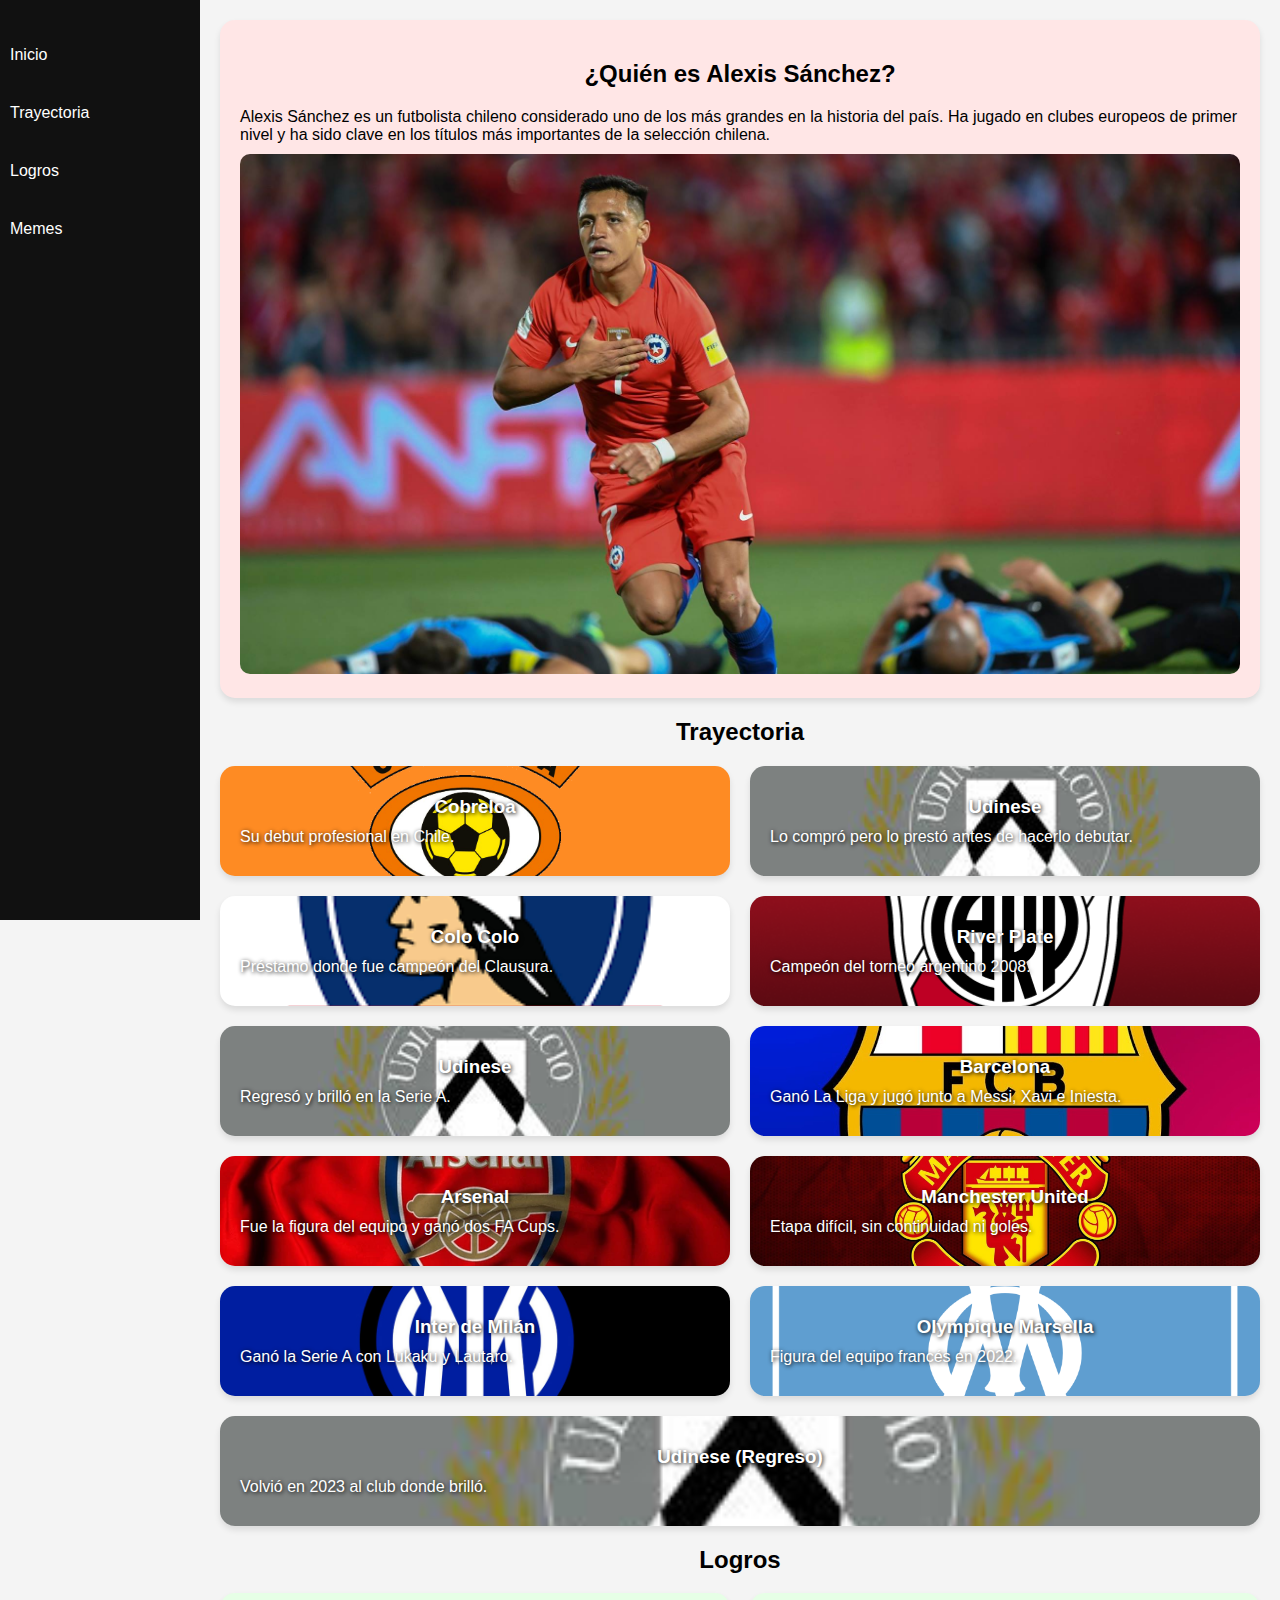
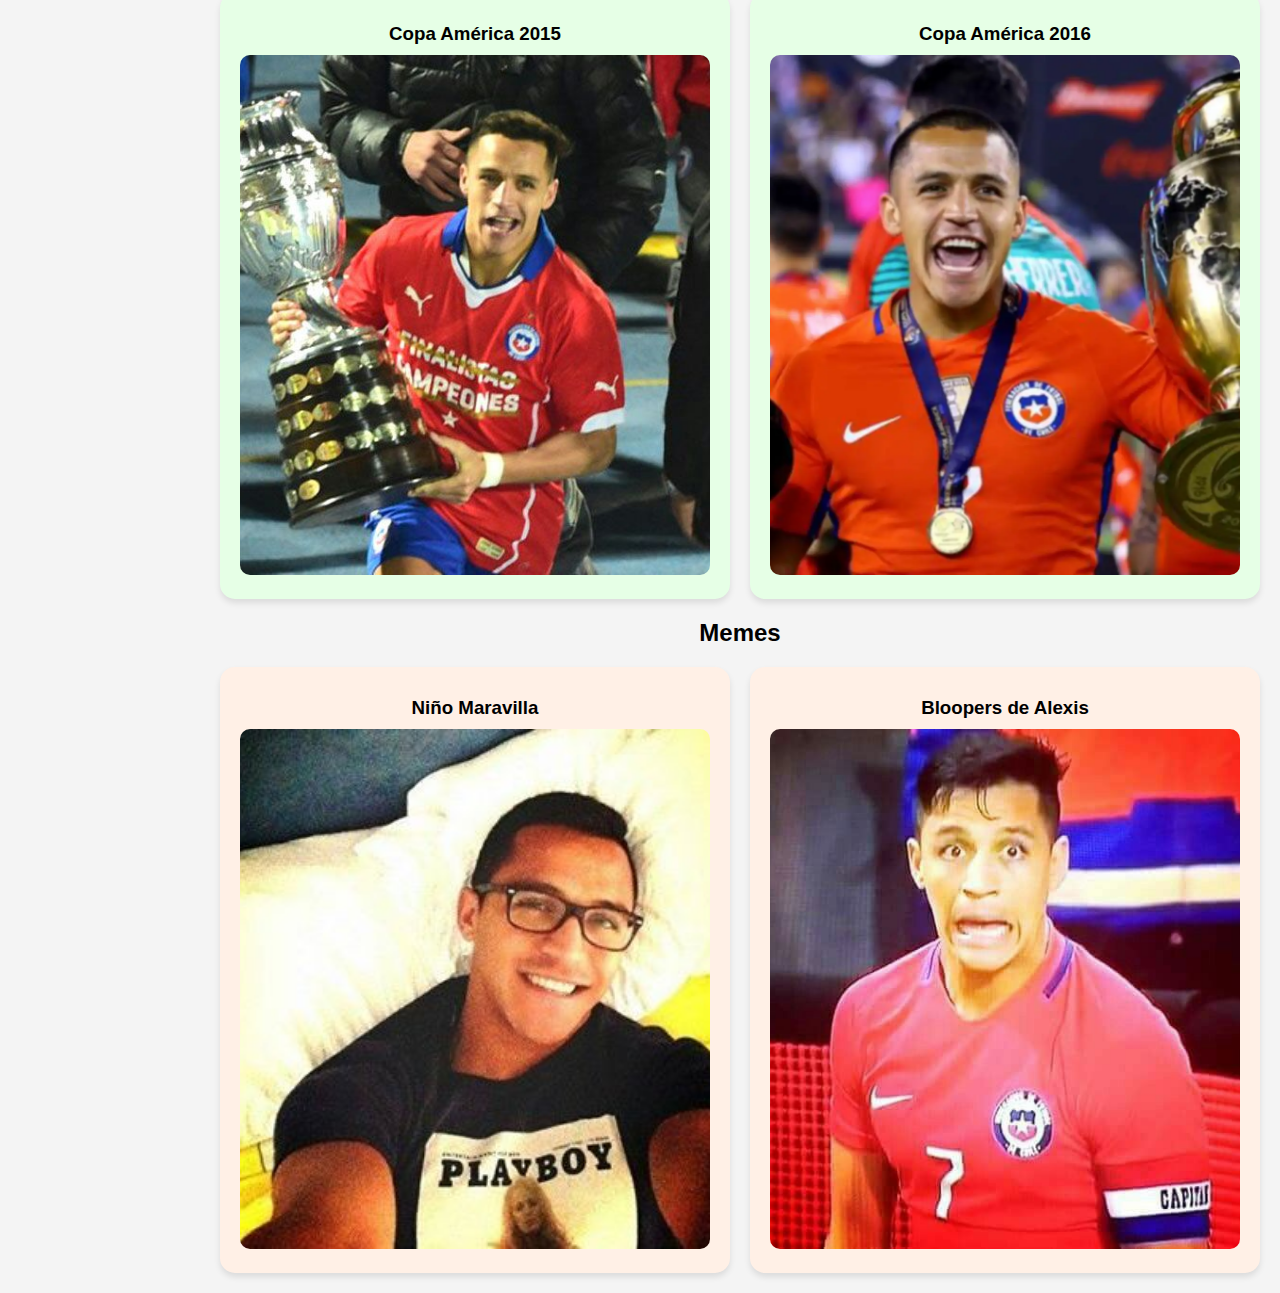
<file: roto/index.html>
<!DOCTYPE html>
<html lang="es">
<head>
  <meta charset="UTF-8">
  <meta name="viewport" content="width=device-width, initial-scale=1.0">
  <title>Alexis Sánchez - Trayectoria</title>
  <link rel="stylesheet" href="styles.css">
</head>
<body>

  <!-- Navegación lateral -->
  <nav>
    <ul>
      <li><a href="#inicio">Inicio</a></li>
      <li><a href="#trayectoria">Trayectoria</a></li>
      <li><a href="#logros">Logros</a></li>
      <li><a href="#memes">Memes</a></li>
    </ul>
  </nav>

  <!-- Contenido principal -->
  <main>

    <!-- Sección Inicio -->
    <section id="inicio">
      <div class="card">
        <h2>¿Quién es Alexis Sánchez?</h2>
        <p>Alexis Sánchez es un futbolista chileno considerado uno de los más grandes en la historia del país. Ha jugado en clubes europeos de primer nivel y ha sido clave en los títulos más importantes de la selección chilena.</p>
        <img src="img/Alexis-Sanchez.jpg" alt="Alexis celebrando un gol">
      </div>
    </section>

<section id="trayectoria">
<section id="trayectoria">
  <h2>Trayectoria</h2>
  <div class="galeria">
    <div class="card fondo cobreloa">
      <h3>Cobreloa</h3>
      <p>Su debut profesional en Chile.</p>
    </div>
    <div class="card fondo udinese">
      <h3>Udinese</h3>
      <p>Lo compró pero lo prestó antes de hacerlo debutar.</p>
    </div>
    <div class="card fondo colocolo">
      <h3>Colo Colo</h3>
      <p>Préstamo donde fue campeón del Clausura.</p>
    </div>
    <div class="card fondo river">
      <h3>River Plate</h3>
      <p>Campeón del torneo argentino 2008.</p>
    </div>
    <div class="card fondo udinese">
      <h3>Udinese</h3>
      <p>Regresó y brilló en la Serie A.</p>
    </div>
    <div class="card fondo barcelona">
      <h3>Barcelona</h3>
      <p>Ganó La Liga y jugó junto a Messi, Xavi e Iniesta.</p>
    </div>
    <div class="card fondo arsenal">
      <h3>Arsenal</h3>
      <p>Fue la figura del equipo y ganó dos FA Cups.</p>
    </div>
    <div class="card fondo manu">
      <h3>Manchester United</h3>
      <p>Etapa difícil, sin continuidad ni goles.</p>
    </div>
    <div class="card fondo inter">
      <h3>Inter de Milán</h3>
      <p>Ganó la Serie A con Lukaku y Lautaro.</p>
    </div>
    <div class="card fondo marsella">
      <h3>Olympique Marsella</h3>
      <p>Figura del equipo francés en 2022.</p>
    </div>
    
    <!-- ÚLTIMA TARJETA CENTRADA -->
    <div class="card fondo udinese2 ultima-tarjeta">
      <h3>Udinese (Regreso)</h3>
      <p>Volvió en 2023 al club donde brilló.</p>
    </div>
  </div>
</section>




    <!-- Sección Logros -->
    <section id="logros">
      <h2>Logros</h2>
      <div class="galeria">
        <div class="card">
          <h3>Copa América 2015</h3>
          <img src="img/Alecisgh.jpg" alt="Alexis levantando la copa 2015">
        </div>
        <div class="card">
          <h3>Copa América 2016</h3>
          <img src="img/Alexcis.webp" alt="Alexis celebrando en 2016">
        </div>
      </div>
    </section>

    <!-- Sección Memes -->
    <section id="memes">
      <h2>Memes</h2>
      <div class="galeria">
        <div class="card">
          <h3>Niño Maravilla</h3>
          <img src="img/Alecis (1).jpg" alt="Meme Niño Maravilla">
        </div>
        <div class="card">
          <h3>Bloopers de Alexis</h3>
          <img src="img/xd.jpg" alt="Meme blooper Alexis">
        </div>
      </div>
    </section>

  </main>

</body>
</html>
</file>
<file: roto/styles.css>
/* ==============================
   CONFIGURACIÓN GENERAL
================================= */
body {
  margin: 0;
  font-family: Arial, sans-serif;
  background-color: #f4f4f4;
  display: flex;
}

main {
  margin-left: 200px;
  padding: 20px;
  flex: 1;
}

h2, h3 {
  text-align: center;
}

/* ==============================
   NAVEGACIÓN LATERAL
================================= */
nav {
  position: fixed;
  height: 100vh;
  width: 200px;
  background-color: #111;
  padding-top: 20px;
}

nav ul {
  list-style: none;
  padding: 0;
}

nav ul li {
  margin-bottom: 20px;
}

nav ul li a {
  color: white;
  text-decoration: none;
  padding: 10px;
  display: block;
  transition: background 0.3s;
}

nav ul li a:hover {
  background-color: #333;
  cursor: pointer;
}

/* ==============================
   GALERÍA FLEXBOX
================================= */
.galeria {
  display: flex;
  flex-wrap: wrap;
  justify-content: space-between; /* Aquí usamos la propiedad que pediste */
  gap: 20px; /* Opcional: espacio entre filas */
}




/* ==============================
   TARJETAS GENERALES
================================= */
.card {
  background-color: white;
  padding: 20px;
  border-radius: 15px;
  box-shadow: 0 4px 6px rgba(0, 0, 0, 0.1);
  transition: transform 0.3s;
}

.card:hover {
  transform: scale(1.02);
  cursor: pointer;
}

/* Ajuste para tarjetas en galería: 2 por fila */
.galeria .card {
  flex: 1 1 calc(50% - 10px); /* 50% menos 10px para dejar espacio entre columnas */
  box-sizing: border-box;
  margin: 0; /* Quitamos el margen que separaba horizontalmente */
}

/* ==============================
   IMÁGENES INTERNAS
================================= */
.card img {
  width: 100%;
  height: 520px;
  object-fit: cover;
  border-radius: 10px;
}




/* ==============================
   COLORES POR SECCIÓN
================================= */
#inicio .card {
  background-color: #ffe6e6;
}

#trayectoria .card {
  background-color: #e6f7ff;
}

#logros .card {
  background-color: #e6ffe6;
}

#memes .card {
  background-color: #fff0e6;
}

/* ==============================
   FONDOS DE TARJETAS TRAYECTORIA
================================= */
.fondo {
  background-size: cover;
  background-position: center;
  color: white;
  text-shadow: 1px 1px 4px black;
}

/* ==============================
   FONDOS POR CLUB
================================= */
.cobreloa     { background-image: url('img/Cobreloalogo.png'); }
.udinese      { background-image: url('img/images.jfif'); }
.colocolo     { background-image: url('img/Colo.png'); }
.river        { background-image: url('img/rivers.png'); }
.barcelona    { background-image: url('img/barsa.jpg'); }
.arsenal      { background-image: url('img/Arsenalxd.webp'); }
.manu         { background-image: url('img/manchester.jpg'); }
.inter        { background-image: url('img/iner_1.jpg'); }
.marsella     { background-image: url('img/magsella.png'); }
.udinese2     { background-image: url('img/images.jfif'); }

/* ==============================
   TEXTO EN TARJETAS CON FONDO
================================= */
.card h3,
.card p {
  margin: 10px 0;
}
</file>
